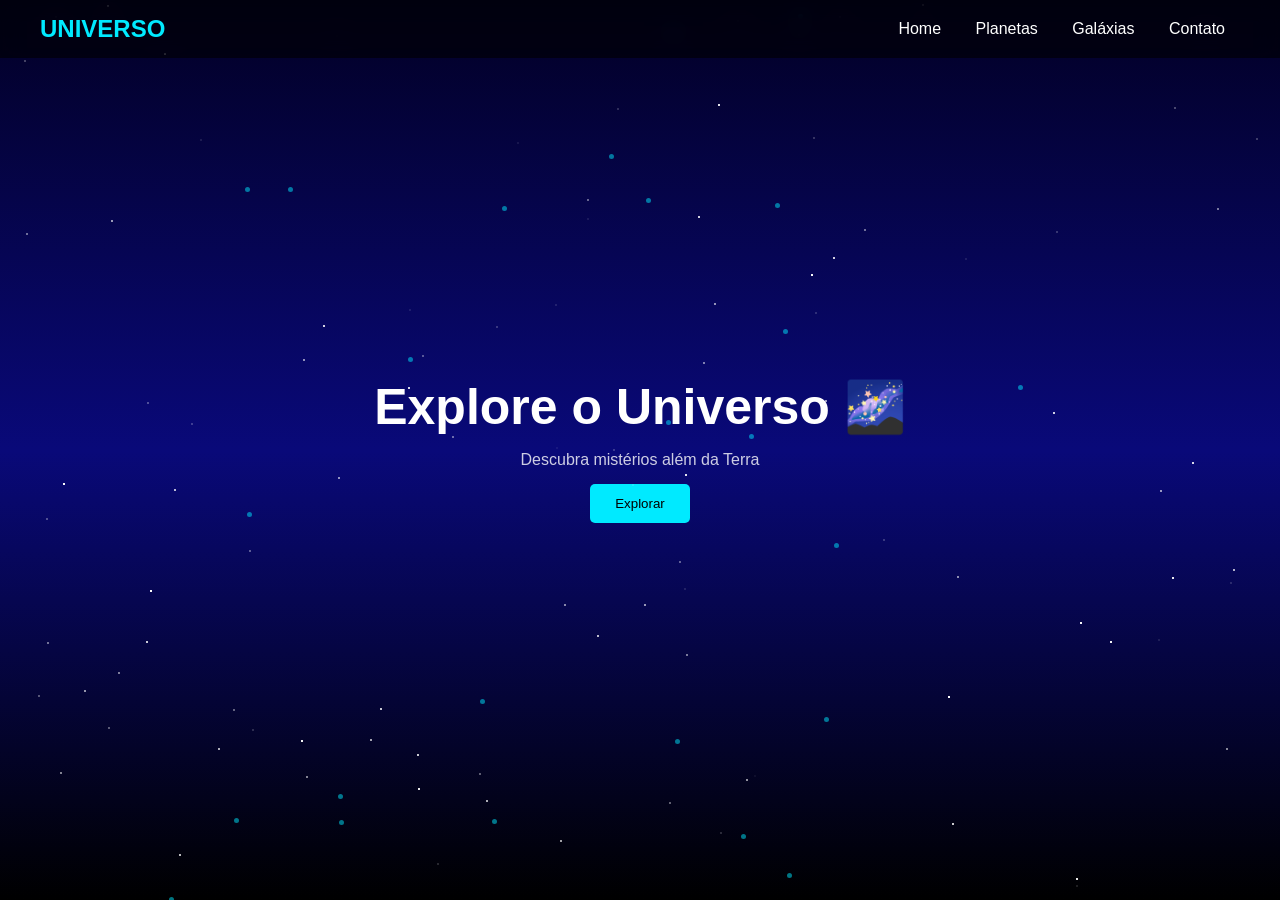
<file: index.html>
<!DOCTYPE html>
<html lang="pt-br">
<head>
<meta charset="UTF-8">
<title>Universo</title>
<link rel="stylesheet" href="style.css">
</head>
<body>

<header class="header">
  <h1 class="logo">UNIVERSO</h1>
  <nav class="menu">
    <a href="index.html">Home</a>
    <a href="planetas.html">Planetas</a>
    <a href="galaxias.html">Galáxias</a>
    <a href="contato.html">Contato</a>
  </nav>
</header>

<section class="hero">
  <h2>Explore o Universo 🌌</h2>
  <p>Descubra mistérios além da Terra</p>
  <button onclick="mudarPagina('planetas.html')">Explorar</button>
</section>

<script src="script.js"></script>
</body>
</html>
</file>
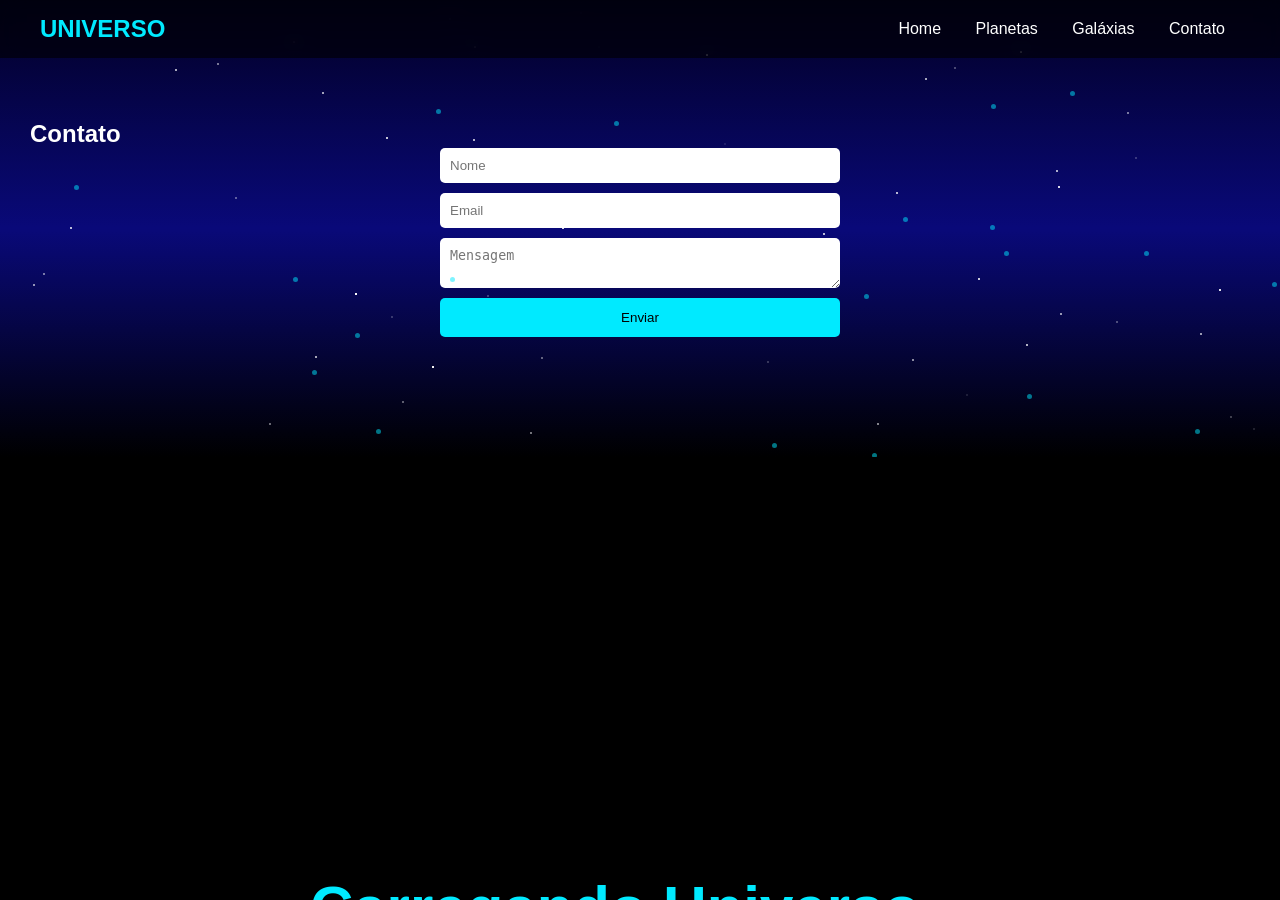
<file: contato.html>
<!DOCTYPE html>
<html lang="pt-br">
<head>
<meta charset="UTF-8">
<title>Contato</title>
<link rel="stylesheet" href="style.css">
</head>
<body>

<header class="header">
  <h1 class="logo">UNIVERSO</h1>
  <nav class="menu">
    <a href="index.html">Home</a>
    <a href="planetas.html">Planetas</a>
    <a href="galaxias.html">Galáxias</a>
    <a href="contato.html">Contato</a>
  </nav>
</header>

<section>
  <h2>Contato</h2>

  <form onsubmit="enviar(event)">
    <input type="text" placeholder="Nome" required>
    <input type="email" placeholder="Email" required>
    <textarea placeholder="Mensagem"></textarea>
    <button>Enviar</button>
  </form>
</section>

<script src="script.js"></script>
</body>
</html>
</file>
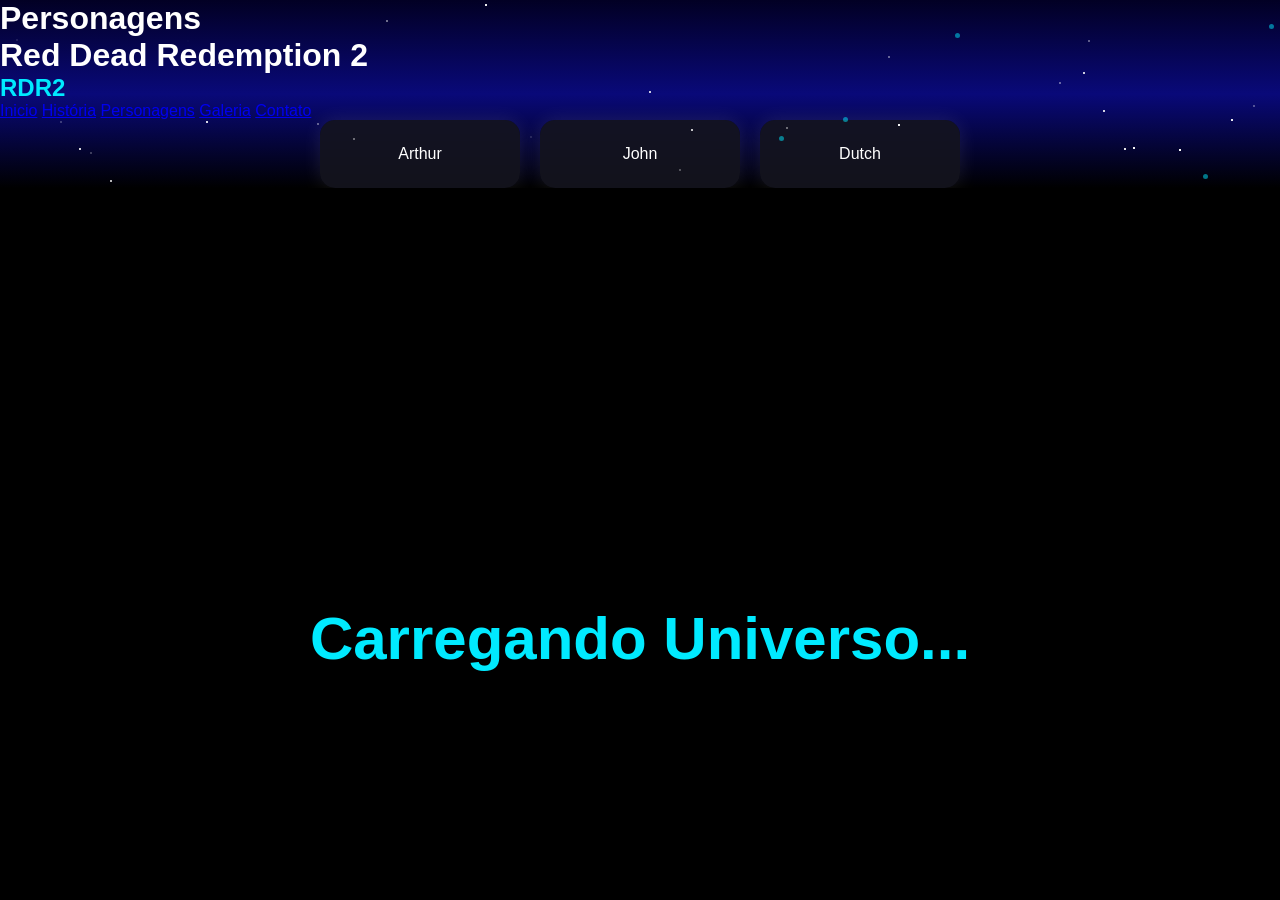
<file: personagens.html>
<!DOCTYPE html>
<html>
<head>
<title>Personagens</title>
<link rel="stylesheet" href="style.css">
</head>
<body>

<header>
<h1>Personagens</h1>
<header>
<h1>Red Dead Redemption 2</h1>
<nav>
  <class="header">
  <h1 class="logo">RDR2</h1>
  <class="menu">
  <a href="rdr2.html">Inicio</a>
  <a href="historia.html">História</a>
  <a href="personagens.html">Personagens</a>
  <a href="galeria.html">Galeria</a>
  <a href="contato.html">Contato</a>
</nav>
</header>

<div class="cards">
<div class="card" onclick="abrirModal('Arthur Morgan')">Arthur</div>
<div class="card" onclick="abrirModal('John Marston')">John</div>
<div class="card" onclick="abrirModal('Dutch van der Linde')">Dutch</div>
</div>

<div id="modal" class="modal"></div>

<script src="script.js"></script>
</body>
</html>
</file>
<file: style.css>
/* RESET */
*{
  margin:0;
  padding:0;
  box-sizing:border-box;
}

/* BODY */
body{
  font-family: 'Poppins', sans-serif;
  background: linear-gradient(180deg, #020024, #090979, #000);
  color:#fff;
  overflow-x:hidden;
}

/* HEADER */
.header{
  position:fixed;
  width:100%;
  top:0;
  display:flex;
  justify-content:space-between;
  align-items:center;
  padding:15px 40px;
  background:rgba(0,0,0,0.6);
  backdrop-filter: blur(10px);
  z-index:1000;
}

/* LOGO */
.logo{
  font-size:24px;
  font-weight:bold;
  color:#00eaff;
}

/* MENU */
.menu a{
  color:white;
  margin:0 15px;
  text-decoration:none;
  position:relative;
  transition:0.3s;
}

/* ANIMAÇÃO MENU */
.menu a::after{
  content:'';
  position:absolute;
  width:0;
  height:2px;
  background:#00eaff;
  left:0;
  bottom:-5px;
  transition:0.4s;
}

.menu a:hover::after{
  width:100%;
}

.menu a:hover{
  color:#00eaff;
}

/* HERO */
.hero{
  height:100vh;
  display:flex;
  flex-direction:column;
  justify-content:center;
  align-items:center;
  text-align:center;
  background:url('https://images.unsplash.com/photo-1462331940025-496dfbfc7564') center/cover;
}

.hero h2{
  font-size:50px;
  animation:float 3s ease-in-out infinite;
}

.hero p{
  margin:15px 0;
  opacity:0.8;
}

/* BOTÃO */
button{
  padding:12px 25px;
  border:none;
  border-radius:5px;
  background:#00eaff;
  color:black;
  cursor:pointer;
  transition:0.3s;
}

button:hover{
  transform:scale(1.1);
  background:#00bcd4;
}

/* SECTIONS */
section{
  padding:120px 30px;
}

/* CARDS */
.cards{
  display:flex;
  flex-wrap:wrap;
  gap:20px;
  justify-content:center;
}

.card{
  background:rgba(255,255,255,0.05);
  padding:25px;
  border-radius:10px;
  width:200px;
  text-align:center;
  transition:0.4s;
  backdrop-filter:blur(10px);
}

.card:hover{
  transform:translateY(-10px) scale(1.05);
  background:#00eaff;
  color:black;
}

/* GALERIA */
.gallery{
  display:grid;
  grid-template-columns:repeat(auto-fit, minmax(250px,1fr));
  gap:15px;
}

.gallery img{
  width:100%;
  border-radius:10px;
  transition:0.4s;
}

.gallery img:hover{
  transform:scale(1.1);
}

/* FORM */
form{
  max-width:400px;
  margin:auto;
  display:flex;
  flex-direction:column;
  gap:10px;
}

input, textarea{
  padding:10px;
  border:none;
  border-radius:5px;
}

input:focus, textarea:focus{
  outline:2px solid #00eaff;
}

/* ANIMAÇÃO */
@keyframes float{
  0%{transform:translateY(0);}
  50%{transform:translateY(-10px);}
  100%{transform:translateY(0);}
}

/* RESPONSIVO */
@media(max-width:768px){
  .hero h2{
    font-size:30px;
  }
}

/* LOADING */
#loader{
  position:fixed;
  width:100%;
  height:100%;
  background:black;
  display:flex;
  justify-content:center;
  align-items:center;
  z-index:9999;
  color:#00eaff;
  font-size:30px;
  transition:0.8s;
}

/* CURSOR HOVER */
a:hover ~ div, button:hover ~ div{
  transform:scale(2);
}

/* SUAVIZAÇÃO GLOBAL */
body{
  transition:0.4s;
}


/* GALÁXIAS */
.galaxias{
  padding:100px 20px;
  text-align:center;
}

/* GRID */
.grid-galaxias{
  display:grid;
  grid-template-columns:repeat(auto-fit, minmax(300px,1fr));
  gap:40px;
}

/* CARD */
.galaxia{
  position:relative;
  border-radius:20px;
  overflow:hidden;
  cursor:pointer;
  transition:0.4s;
}

/* IMAGEM */
.galaxia img{
  width:100%;
  height:350px;
  object-fit:cover;
  transition:0.5s;
}

/* INFO ESCONDIDA */
.info{
  position:absolute;
  bottom:0;
  left:0;
  width:100%;
  background:linear-gradient(transparent, black);
  color:white;
  padding:20px;
  transform:translateY(100%);
  transition:0.5s;
}


/* GALÁXIAS */
.galaxias{
  padding:100px 20px;
  text-align:center;
}

/* GRID */
.grid-galaxias{
  display:grid;
  grid-template-columns:repeat(auto-fit, minmax(300px,1fr));
  gap:40px;
}

/* CARD */
.galaxia{
  position:relative;
  border-radius:20px;
  overflow:hidden;
  cursor:pointer;
  transition:0.4s;
}

/* IMAGEM */
.galaxia img{
  width:100%;
  height:350px;
  object-fit:cover;
  transition:0.5s;
}

/* INFO ESCONDIDA */
.info{
  position:absolute;
  bottom:0;
  left:0;
  width:100%;
  background:linear-gradient(transparent, black);
  color:white;
  padding:20px;
  transform:translateY(100%);
  transition:0.5s;
}

/* TEXTO */
.info h3{
  margin-bottom:10px;
  color:#00eaff;
}

.info p{
  font-size:14px;
  opacity:0.8;
}

/* HOVER INSANO */
.galaxia:hover img{
  transform:scale(1.1);
}

.galaxia:hover .info{
  transform:translateY(0);
}

/* GLOW */
.galaxia:hover{
  box-shadow:0 0 30px #00eaff;
}

.card {
  background: rgba(20,20,30,0.9);
  border-radius: 15px;
  overflow: hidden;
  text-align: center;
  color: white;
  box-shadow: 0 0 20px rgba(255,255,255,0.1);
  transition: transform 0.3s, box-shadow 0.3s;
}

.card img {
  width: 100%;
  height: 200px;
  object-fit: cover;
}

.card:hover {
  transform: translateY(-10px);
  box-shadow: 0 0 30px rgba(255,255,255,0.4);
}

.card h3 {
  margin: 10px 0 5px 0;
}

.card p {
  padding: 0 10px 10px 10px;
  font-size: 0.9rem;
}

/* PLANETAS GRID */
.planetas{
  padding:100px 20px;
  text-align:center;
}

.titulo{
  font-size:40px;
  margin-bottom:50px;
  color:#00eaff;
}

/* GRID */
.grid-planetas{
  display:grid;
  grid-template-columns:repeat(auto-fit, minmax(250px,1fr));
  gap:30px;
}

/* CARD PLANETA */
.planeta{
  background:rgba(255,255,255,0.05);
  border-radius:20px;
  overflow:hidden;
  transition:0.4s;
  cursor:pointer;
  backdrop-filter:blur(10px);
  position:relative;
}

/* IMAGEM */
.planeta img{
  width:100%;
  height:250px;
  object-fit:cover;
  transition:0.5s;
}

/* TEXTO */
.planeta h3{
  margin:15px;
  font-size:22px;
}

.planeta p{
  margin-bottom:20px;
  opacity:0.7;
}

/* HOVER INSANO */
.planeta:hover{
  transform:translateY(-10px) scale(1.03);
  box-shadow:0 0 30px #00eaff;
}

.planeta:hover img{
  transform:scale(1.1);
}

/* GLOW ANIMADO */
.planeta::before{
  content:"";
  position:absolute;
  width:100%;
  height:100%;
  background:linear-gradient(120deg, transparent, #00eaff55, transparent);
  opacity:0;
  transition:0.5s;
}

.planeta:hover::before{
  opacity:1;
}
</file>
